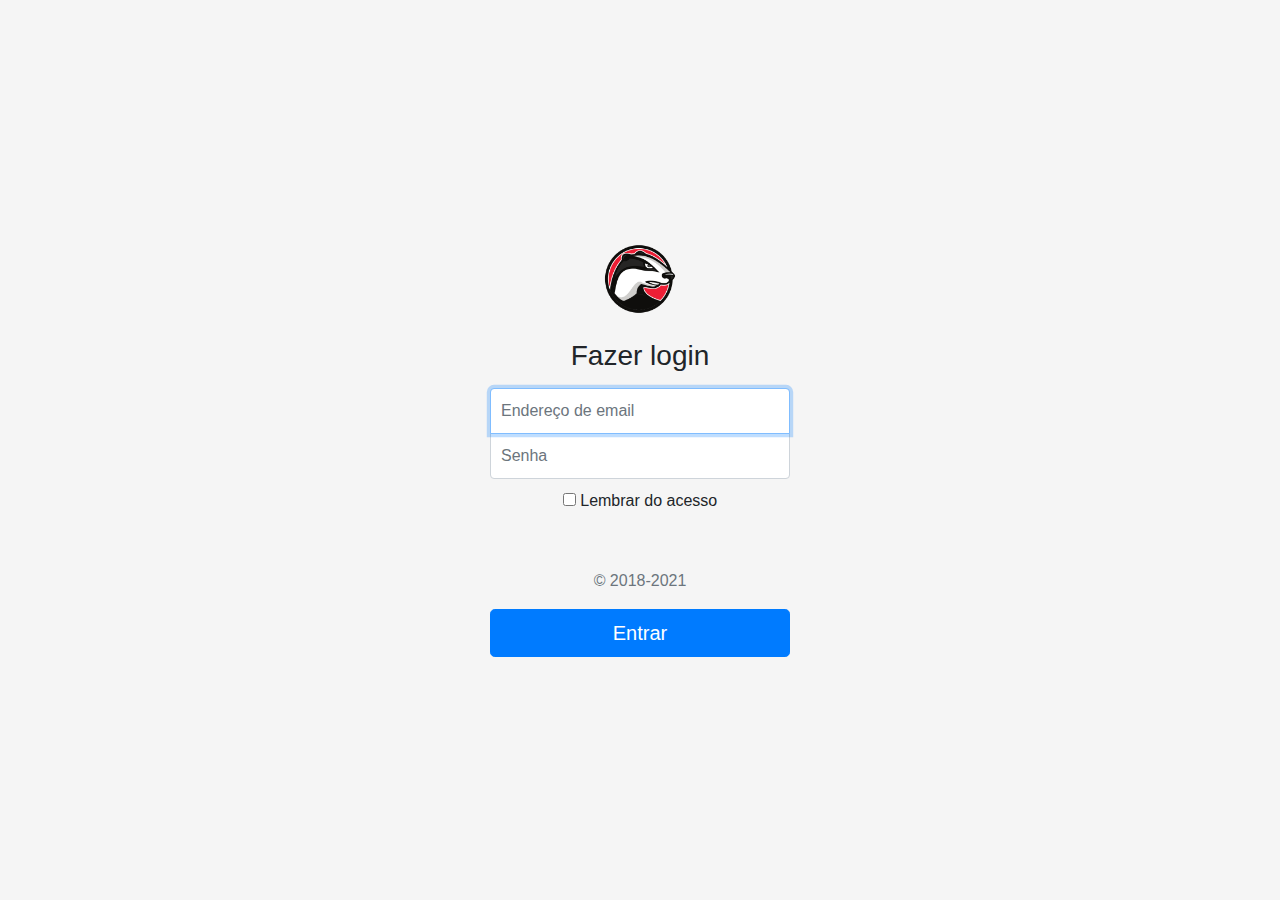
<file: public/itechbot/index.html>
<!doctype html>
<html lang="pt">

<head>
    <title>Área do cliente - Itechbot</title>
    <meta charset="utf-8">
    <meta name="viewport" content="width=device-width, initial-scale=1, shrink-to-fit=no">
    <meta name="description" content="">
    <meta name="author" content="">
    <!-- <script src="acesso.js"></script> -->
    <script type="text/javascript">
        function acesso(form) {

            form.nome.value = form.nome.value.toLowerCase()
            form.senha.value = form.senha.value.toLowerCase()

            if (form.nome.value == "marta@hotmail.com" && form.senha.value == "123") {
                location = "itech.html"
            } else {
                form.nome.value = ""
                form.senha.value = ""

                alert("Dados incorretos")
            }
        }
    </script>


    <!-- Icones -->
    <link rel="icon" href="imagens/WebTex.png">
    <link rel="apple-touch-icon" href="imagens/WebTex.png">


    <!-- <link rel="canonical" href="//getbootstrap.com/docs/4.0/examples/sign-in/"> -->

    <!-- Bootstrap CSS -->
    <link href="./style/style.css" rel="stylesheet">

    <!-- Styles css -->
    <link href="./style/signin.css" rel="stylesheet">
</head>

<body class="text-center">
    <form class="form-signin">
        <img class="mb-4" src="imagens/WebTex.png" alt="" width="72" height="72">
        <h1 class="h3 mb-3 font-weight-normal">Fazer login</h1>
        <label for="inputEmail" class="sr-only">Email</label>
        <input type="email" id="inputEmail" class="form-control form-control-user" placeholder="Endereço de email"
            required autofocus>
        <label for="inputPassword" class="sr-only">Senha</label>
        <input type="password" id="inputPassword" class="form-control form-control-user" placeholder="Senha" required>
        <div class="checkbox mb-3">
            <label>
                <input type="checkbox" value="remember-me"> Lembrar do acesso
            </label>
        </div>
        <p class="mt-5 mb-3 text-muted">&copy; 2018-2021</p>
        <button class="btn btn-lg btn-primary btn-block" id="btnLogin" onclick="acesso(this.form)">Entrar</button>

    </form>

</body>




</html>
</file>
<file: public/itechbot/style/signin.css>
html,
body {
    height: 100%;
}

body {
    display: -ms-flexbox;
    display: -webkit-box;
    display: flex;
    -ms-flex-align: center;
    -ms-flex-pack: center;
    -webkit-box-align: center;
    align-items: center;
    -webkit-box-pack: center;
    justify-content: center;
    padding-top: 40px;
    padding-bottom: 40px;
    background-color: #f5f5f5;
}

.form-signin {
    width: 100%;
    max-width: 330px;
    padding: 15px;
    margin: 0 auto;
}

.form-signin .checkbox {
    font-weight: 400;
}

.form-signin .form-control {
    position: relative;
    box-sizing: border-box;
    height: auto;
    padding: 10px;
    font-size: 16px;
}

.form-signin .form-control:focus {
    z-index: 2;
}

.form-signin input[type="email"] {
    margin-bottom: -1px;
    border-bottom-right-radius: 0;
    border-bottom-left-radius: 0;
}

.form-signin input[type="password"] {
    margin-bottom: 10px;
    border-top-left-radius: 0;
    border-top-right-radius: 0;
}
</file>
